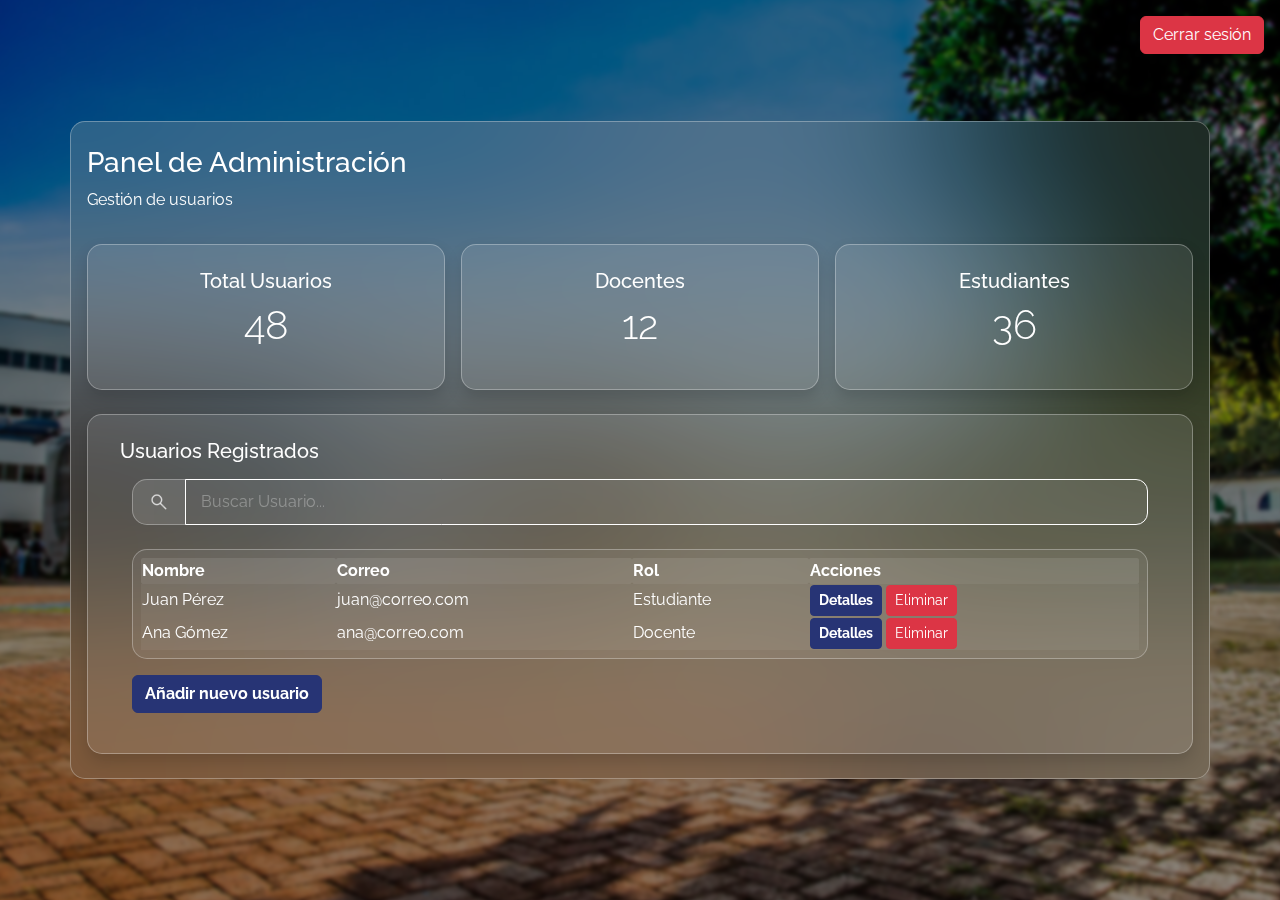
<file: frontend_merging/prototipos/dashboard_admin.html>
<!DOCTYPE html>
<html lang="es">
<head>
  <meta charset="UTF-8">
  <meta name="viewport" content="width=device-width, initial-scale=1.0">
  <title>Panel Administrativo</title>
  <link href="https://cdn.jsdelivr.net/npm/bootstrap@5.3.3/dist/css/bootstrap.min.css" rel="stylesheet">
  <link href="https://fonts.googleapis.com/css2?family=Raleway:wght@300;400;500;700&display=swap" rel="stylesheet">
  <link rel="stylesheet" href="../css/style.css">
  <div class="bg-container"><img src="../img/campus-unipaz.png" class="bg-img"></div>
</head>
<body class="body-container">
  <div class="glass-card container py-4">
    <h3>Panel de Administración</h3>
    <p>Gestión de usuarios</p>
    <!-- Resumen -->
     
    <div class="row g-3 mt-3">
      <div class="col-md-4">
        <div class="card glass-card text-center shadow">
          <div class="card-body">
            <h5 class="card-title">Total Usuarios</h5>
            <p class="display-6">48</p>
          </div>
        </div>
      </div>
      <div class="col-md-4">
        <div class="card glass-card text-center shadow">
          <div class="card-body">
            <h5 class="card-title">Docentes</h5>
            <p class="display-6">12</p>
          </div>
        </div>
      </div>
      <div class="col-md-4">
        <div class="card glass-card text-center shadow">
          <div class="card-body">
            <h5 class="card-title">Estudiantes</h5>
            <p class="display-6">36</p>
          </div>
        </div>
      </div>
    </div>

    <!-- Gestión de usuarios -->
    <div class="card glass-card shadow mt-4">
      <div class="card-body">
        <h5 class="card-title">Usuarios Registrados</h5>
        <div class="container my-3">
          <div class="input-group">
            <span class="input-group-text glass-card"><img class="img10" src="../img/lupa.png"></span>
          <input type="search" class="form-control search-glass" placeholder="Buscar Usuario...">
        </div><br>
<div class="table-responsive">        
        <table class="table-glass">
          <thead>
            <tr>
              <th>Nombre</th>
              <th>Correo</th>
              <th>Rol</th>
              <th>Acciones</th>
            </tr>
          </thead>
          <tbody>
            <tr>
              <td>Juan Pérez</td>
              <td>juan@correo.com</td>
              <td>Estudiante</td>
              <td>
                <button class="btn btn-sm btn-ingresar detalles-btn" 
                data-nombre="Juan Pérez"
                data-rol="Estudiante" 
                data-info="Ha solicitado asesoría en matemáticas.">Detalles</button>
                <button class="btn btn-sm btn-danger" data-bs-toggle="modal" data-bs-target="#deleteUserModal">Eliminar</button>
              </td>
            </tr>
            <tr>
              <td>Ana Gómez</td>
              <td>ana@correo.com</td>
              <td>Docente</td>
              <td>
                <button class="btn btn-sm btn-ingresar detalles-btn" 
                data-nombre="Ana Gómez" 
                data-rol="Docente" 
                data-info="Asesoría programada el lunes a las 10:00 am.">Detalles</button>
                <button class="btn btn-sm btn-danger" data-bs-toggle="modal" data-bs-target="#deleteUserModal">Eliminar</button>
              </td>
            </tr>
          </tbody>
        </table>
</div>        
        <button class="btn btn-ingresar mt-3" data-bs-toggle="modal" data-bs-target="#addUserModal">Añadir nuevo usuario</button>
      </div>
    </div>
  </div>
</div>
<div class="modal fade" id="addUserModal" tabindex="-1" aria-hidden="true">
  <div class="modal-dialog">
    <div class="modal-content glass-card">
      <div class="modal-header">
        <h5 class="modal-title">Añadir Nuevo Usuario</h5>
        <button type="button" class="btn-close" data-bs-dismiss="modal" aria-label="Cerrar"></button>
      </div>
      <div class="modal-body">
        <form id="addUserForm">
          <div class="mb-3">
            <label for="nombre" class="form-label">Nombre</label>
            <input type="text" class="form-control" id="nombre" placeholder="Ej: Juan Pérez">
          </div>
          <div class="mb-3">
            <label for="correo" class="form-label">Correo</label>
            <input type="email" class="form-control" id="correo" placeholder="ejemplo@correo.com">
          </div>
          <div class="mb-3">
            <label for="rol" class="form-label">Rol</label>
            <select id="rol" class="form-select glass-card">
              <option value="estudiante">Estudiante</option>
              <option value="docente">Docente</option>
              <option value="admin">Administrativo</option>
            </select>
          </div>
        </form>
      </div>
      <!-- Footer con botones al 50% -->
      <div class="modal-footer p-2">
        <div class="d-flex w-100 gap-2">
        <button type="button" class="btn btn-ingresar w-50 rounded-200">Guardar</button>
        <button type="button" class="btn btn-outline-light w-50 rounded-200" data-bs-dismiss="modal">Cancelar</button>
        </div>
      </div>
    </div>
  </div>
</div>
<!-- Modal de Detalles -->
  <div class="modal fade" id="detallesModal" tabindex="-1" aria-hidden="true">
    <div class="modal-dialog modal-dialog-centered">
      <div class="modal-content glass-card p-3">
        <div class="modal-header">
          <h5 class="modal-title" id="modalTitulo">Detalles del Usuario</h5>
          <button type="button" class="btn-close" data-bs-dismiss="modal" aria-label="Cerrar"></button>
        </div>
        <div class="modal-body">
          <p><strong>Nombre:</strong> <span id="modalNombre"></span></p>
          <p><strong>Rol:</strong> <span id="modalRol"></span></p>
          <p><strong>Información:</strong></p>
          <p id="modalInfo"></p>
          <button class="btn btn-ingresar">Editar Asesoría</button>
        </div>
      </div>
    </div>
  </div>
<!-- Modal de confirmación -->
<div class="modal fade" id="deleteUserModal" tabindex="-1" aria-hidden="true">
  <div class="modal-dialog modal-dialog-centered">
    <div class="modal-content glass-card shadow">
      
      <!-- Encabezado -->
      <div class="modal-header justify-content-center">
        <h5 class="modal-title text-center w-100">Confirmar eliminación</h5>
        <button type="button" class="btn-close position-absolute end-0 me-3" data-bs-dismiss="modal"></button>
      </div>

      <!-- Cuerpo -->
      <div class="modal-body text-center">
        <p>¿Estás seguro de que quieres eliminar este usuario?</p>
      </div>

      <!-- Pie con botones a 50% -->
      <div class="modal-footer p-0">
        <div class="d-flex w-100 gap-2">
          <button type="button" class="btn btn-ingresar w-50 rounded-200">
            Sí
          </button>
          <button type="button" class="btn btn-estudiante w-50 rounded-200" data-bs-dismiss="modal">
            No
          </button>
        </div>
      </div>

    </div>
  </div>
</div>
<a href="../prototipos/login.html" class="btn btn-danger position-fixed top-0 end-0 m-3">Cerrar sesión</a>
<script src="https://cdn.jsdelivr.net/npm/bootstrap@5.3.3/dist/js/bootstrap.bundle.min.js"></script>
<script src="../js/script.js"></script>
</body>
</html>
</file>
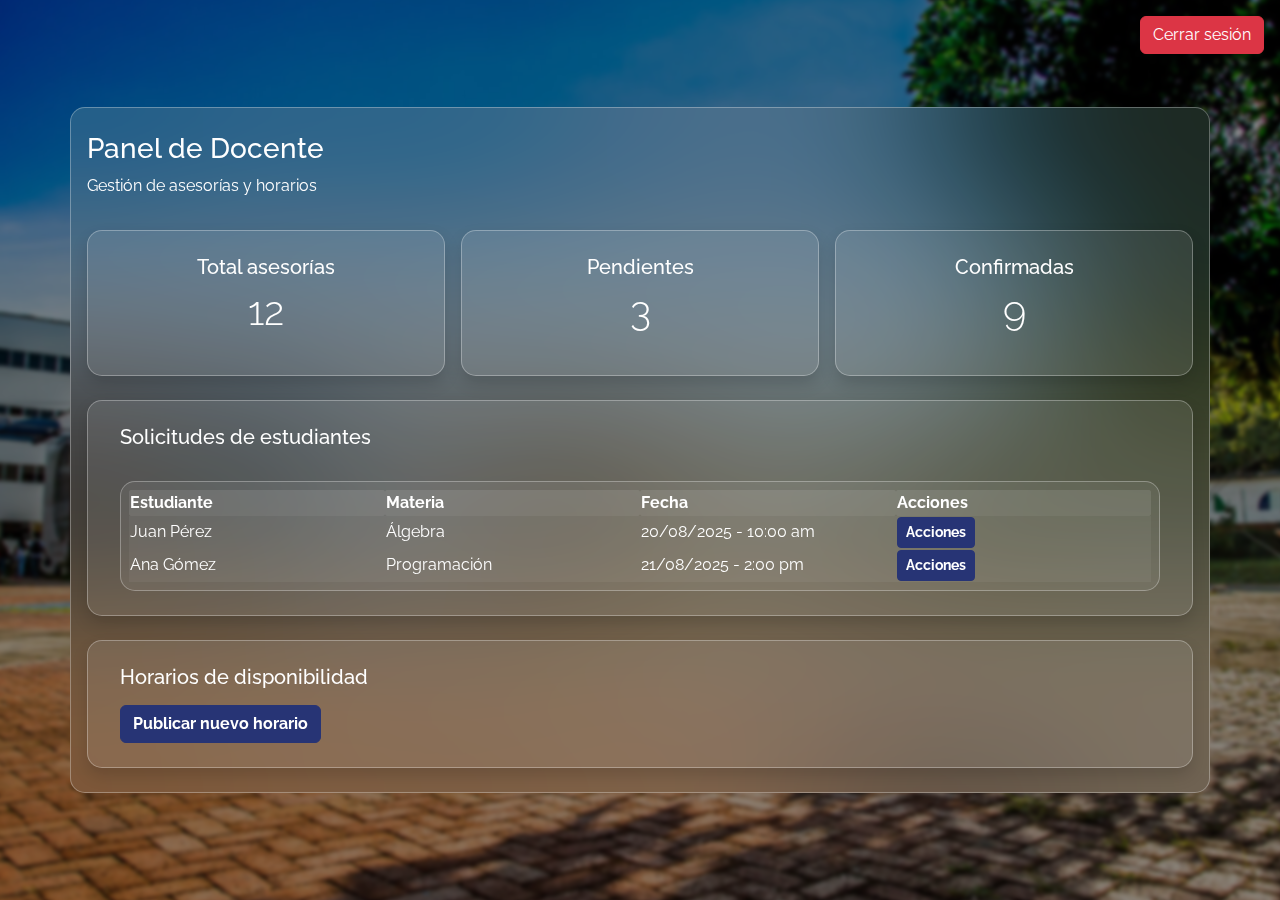
<file: frontend_merging/prototipos/dashboard_docente.html>
<!DOCTYPE html>
<html lang="es">
<head>
  <meta charset="UTF-8">
  <meta name="viewport" content="width=device-width, initial-scale=1.0">
  <title>Panel Docente</title>
  <link href="https://cdn.jsdelivr.net/npm/bootstrap@5.3.3/dist/css/bootstrap.min.css" rel="stylesheet">
  <link href="https://fonts.googleapis.com/css2?family=Raleway:wght@300;400;500;700&display=swap" rel="stylesheet">
  <link rel="stylesheet" href="../css/style.css">
  <div class="bg-container"><img src="../img/campus-unipaz.png" class="bg-img"></div>
</head>
<body class="body-container">
  <div class="glass-card container py-4">
    <h3>Panel de Docente</h3>
    <p>Gestión de asesorías y horarios</p>
    <div class="row g-3 mt-3">
      <div class="col-md-4">
        <div class="card glass-card text-center shadow">
          <div class="card-body">
            <h5 class="card-title">Total asesorías</h5>
            <p class="display-6">12</p>
          </div>
        </div>
      </div>
      <div class="col-md-4">
        <div class="card glass-card text-center shadow">
          <div class="card-body">
            <h5 class="card-title">Pendientes</h5>
            <p class="display-6">3</p>
          </div>
        </div>
      </div>
      <div class="col-md-4">
        <div class="card glass-card text-center shadow">
          <div class="card-body">
            <h5 class="card-title">Confirmadas</h5>
            <p class="display-6">9</p>
          </div>
        </div>
      </div>
    </div>
    <div class="card glass-card shadow mt-4">
      <div class="card-body">
        <h5 class="card-title">Solicitudes de estudiantes</h5><br>
<div class="table-responsive">
        <table class="table-glass">
          <thead>
            <tr>
              <th class="col-md-2">Estudiante</th>
              <th class="col-md-2">Materia</th>
              <th class="col-md-2">Fecha</th>
              <th class="col-md-2">Acciones</th>
            </tr>
          </thead>
          <tbody>
            <tr>
              <td>Juan Pérez</td>
              <td>Álgebra</td>
              <td>20/08/2025 - 10:00 am</td>
              <td>
                <button class="btn btn-sm btn-ingresar" data-bs-toggle="modal" data-bs-target="#actions">Acciones</button>
              </td>
            </tr>
            <tr>
              <td>Ana Gómez</td>
              <td>Programación</td>
              <td>21/08/2025 - 2:00 pm</td>
              <td>
                <button class="btn btn-sm btn-ingresar" data-bs-toggle="modal" data-bs-target="#actions">Acciones</button>
              </td>
            </tr>
          </tbody>
        </table>
        </div>
      </div>
    </div>
    <div class="card glass-card shadow mt-4">
      <div class="card-body">
        <h5 class="card-title">Horarios de disponibilidad</h5>
        <button class="btn btn-ingresar mt-2" data-bs-toggle="modal" data-bs-target="#addHorarioModal">
          Publicar nuevo horario
        </button>
      </div>
    </div>
  </div>
  <div class="modal fade" id="addHorarioModal" tabindex="-1" aria-hidden="true">
    <div class="modal-dialog">
      <div class="modal-content glass-card">
        <div class="modal-header">
          <h5 class="modal-title">Publicar nuevo horario</h5>
          <button type="button" class="btn-close" data-bs-dismiss="modal" aria-label="Cerrar"></button>
        </div>
        <div class="modal-body">
          <form id="addHorarioForm">
            <div class="mb-3">
              <label for="Fecha" class="form-label">Fecha</label>
              <input type="date" class="form-control" id="Fecha">
            </div>
            <div class="mb-3">
              <label for="horaInicio" class="form-label">Hora inicio</label>
              <input type="time" class="form-control" id="horaInicio">
            </div>
            <div class="mb-3">
              <label for="horaFin" class="form-label">Hora fin</label>
              <input type="time" class="form-control" id="horaFin">
            </div>
            <div class="mb-3">
              <label for="materia" class="form-label">Materia</label>
              <input type="text" class="form-control" id="materia" placeholder="Ej: Cálculo diferencial">
            </div>
          </form>
        </div>
        <div class="modal-footer">
          <div class="d-flex w-100 gap-2">
            <button type="button" class="btn w-50 btn-ingresar">Guardar</button>
            <button type="button" class="btn btn-outline-light w-50" data-bs-dismiss="modal">Cancelar</button>
          </div>
        </div>
      </div>
    </div>
  </div>
<div class="modal fade" id="actions" tabindex="-1" aria-hidden="true">
  <div class="modal-dialog">
    <div class="modal-content glass-card">
      <div class="modal-header">
        <h5 class="modal-title">Acciones</h5>
        <button type="button" class="btn-close" data-bs-dismiss="modal" aria-label="Cerrar"></button></div>
        <div class="modal-body">
          <div class="d-flex w100 gap-2">
          <button class=" btn btn-ingresar w-50 " data-bs-toggle="modal" data-bs-target="#programar">Aceptar</button>
          <button class=" btn btn-outline-light w-50">Rechazar</button>
          </div>
        </div>
      </div>
    </div>
  </div>
</div>
<div class="modal fade" id="programar" tabindex="-1" aria-hidden="true">
  <div class="modal-dialog">
    <div class="modal-content glass-card">
      <div class="modal-header">
        <h5 class="modal-title">Programar Horario</h5>
        <button type="button" class="btn-close" data-bs-dismiss="modal" aria-label="Cerrar"></button></div>
        <div class="modal-body">
          <form id="addHorarioForm">
            <div class="mb-3">
              <label for="Fecha" class="form-label">Fecha</label>
              <input type="date" class="form-control" id="Fecha">
            </div>
            <div class="mb-3">
              <label for="horaInicio" class="form-label">Hora inicio</label>
              <input type="time" class="form-control" id="horaInicio">
            </div>
            <div class="mb-3">
              <label for="horaFin" class="form-label">Hora fin</label>
              <input type="time" class="form-control" id="horaFin">
            </div>
            <div class="mb-3">
          </div>
        </div>
        <div class="modal-footer w-100 p-2 m-0">
          <div class="row w-100 g-2">
            <div class="col-6">
              <button class="btn btn-ingresar w-100">Aceptar</button>
            </div>
            <div class="col-6">
              <button class="btn btn-outline-light w-100" data-bs-dismiss="modal">Cancelar</button>
            </div>
          </div>
      </div>
    </div>
  </div>
</div>

  <a href="../prototipos/login.html" class="btn btn-danger position-fixed top-0 end-0 m-3">Cerrar sesión</a>
  <script src="https://cdn.jsdelivr.net/npm/bootstrap@5.3.3/dist/js/bootstrap.bundle.min.js"></script>
  <script src="../js/script.js"></script>
</body>
</html>
</file>
<file: frontend_merging/css/style.css>
:root {
  --bs-body-font-family: "Raleway", sans-serif;
}
.logo{
  width: 55px;
  height: 55px;
  pointer-events: none;
  margin-bottom: 12px;
}
.border{
  border-radius: 7px;
  padding: 12px;
  margin: 5px;
}
.panel-derecho {
  margin-left: auto;
  width: 50%;
  min-height: 100vh;
  display: flex;
  flex-direction: column;
}
@media (max-width: 768px) {
  .panel-derecho {
    width: 100%;         
    margin-left: 0;      
    min-height: 100vh;   
  }
}
    .card-white {
      background-color: white;
      padding: 2rem;
      color: black;
      text-align: left;
    }
    .card-white,.card-white * {
  color: black !important;  
}
    .card-purple {
      background-color: #273475;
      padding: 2rem;
      color: white;
      flex-grow: 1;
    }
.glass-card {
      background: rgba(255, 255, 255, 0.05);
      backdrop-filter: blur(80px);
      -webkit-backdrop-filter: blur(80px);
      border-radius: 15px;
      border: 1px solid rgba(255, 255, 255, 0.3);
      z-index: 10;
      padding: 0.5rem 1rem;
    }
input.form-control {
  background-color: transparent !important; 
  color: #ffffff !important;               
  border: 1px solid #ffffff;
}
input.form-control::placeholder {
  color: rgba(255, 255, 255, 0.3);
}
body, h1, h2, h3, h4, h5, h6, p, label, span, div {
  color: #ffffff !important;
}
.btn-estudiante {
  background-color: white;
  color: black !important;
  border: 1px solid white;
  transition: all 0.3s ease;
}
.btn-estudiante:hover {
  background-color: transparent;
  color: white !important;
  border: 1px solid white;
}
.btn-ingresar {
  background-color: #273475;
  color: white;
  border: 1px solid #273475;
  font-weight: bold;
  transition: all 0.3s ease;
}

.btn-ingresar:hover {
  background-color: white;
  color: #273475;
  border: 1px solid #273475;
}

.titulo-borde {
  display: inline-block;          
  padding: 6px 15px;              
  border: 1px solid #ffffff;     
  border-radius: 8px;             
  background-color: transparent;  
  color: #ffffff;                
  font-weight: 600;
}
.bg-container {
  position: fixed;
  inset: 0;
  z-index: -1;
  overflow: hidden;
}
.bg-img {
  width: 110%;
  height: 110%;
  margin-top: -10px;
  margin-left: -10px;
  object-fit: cover; 
  filter: blur(2px) brightness(55%);
}
.logo-container {
  position: fixed;
  top: 0;
  right: 0;
  background: white;
  width: 250px;
  height: 250px;
  display: flex;
  justify-content: center;
  align-items: center;
  clip-path: circle(70% at 100% 0);
}
.logo-container img {
  max-width: 90px;
  margin-top: -110px;
  margin-right: -110px;
}
.corner-image {
  position: fixed;   
  bottom: 0;         
  left: 0;           
  width: 300px;      
  height: auto;      
  z-index: 3;       
  pointer-events: none;
}
.corner-image2 {
  position: fixed;   
  bottom: 0;         
  left: 0;           
  width: 390px;      
  height: auto;      
  z-index: 1;       
  pointer-events: none;
}
body {
      min-height: 100vh;             
      display: flex;                 
      justify-content: center;       
      align-items: center;           
      margin: 0;                     
    }
.btn{
  z-index: 11;
}
.table-glass {
  background: rgba(255, 255, 255, 0.01);
  border-radius: 15px;
  border: 1px solid rgba(255, 255, 255, 0.3);
  backdrop-filter: blur(6px);
  width: 100%;
  margin-bottom: 0;
  border-collapse: separate;
  border-spacing: 0;
  overflow: hidden;
  padding: 0.5rem;
}


.table-glass thead th {
  background: rgba(255, 255, 255, 0.1); 
  border-radius: 2px;
}

.table-glass tbody tr {
  background: rgba(255, 255, 255, 0.05);
}
.modal-content{
  color: white !important; 
}
.forgot-link {
  display: block;              
  text-align: center;          
  text-decoration: none;       
  color: white;               
  margin: 0 auto;              
}
.btn-close {
  --bs-btn-close-color: white;        
  filter: invert(1);                  
}
.btn{
  color: white;
}
.form-select{
  color: white;
}
.glass-card option {
  background: rgba(0, 0, 0, 0.7);
  color: white;
}
.search-glass {
  background: rgba(255, 255, 255, 0.1);
  border-radius: 12px;
  backdrop-filter: blur(8px);
  -webkit-backdrop-filter: blur(8px);
  border: 1px solid rgba(255, 255, 255, 0.2);
  color: white;
  padding: 10px 15px;
}
.search-glass::placeholder {
  color: rgba(255, 255, 255, 0.7);
}
.search-glass:focus {
  outline: none;
  border-color: rgba(255, 255, 255, 0.5);
  box-shadow: 0 0 8px rgba(255, 255, 255, 0.3);
}
.img10{
  width: 20px;
  height: 20px;
  pointer-events: none;
}
body {
      margin: 0;
      padding: 0;
      font-family: "Raleway", sans-serif;
      background: url("../img/bg2.jpg") no-repeat center center;
      background-size: cover;
      background-attachment: fixed;
      background-size: 900px;
      background-position: -100px;
    }
</file>
